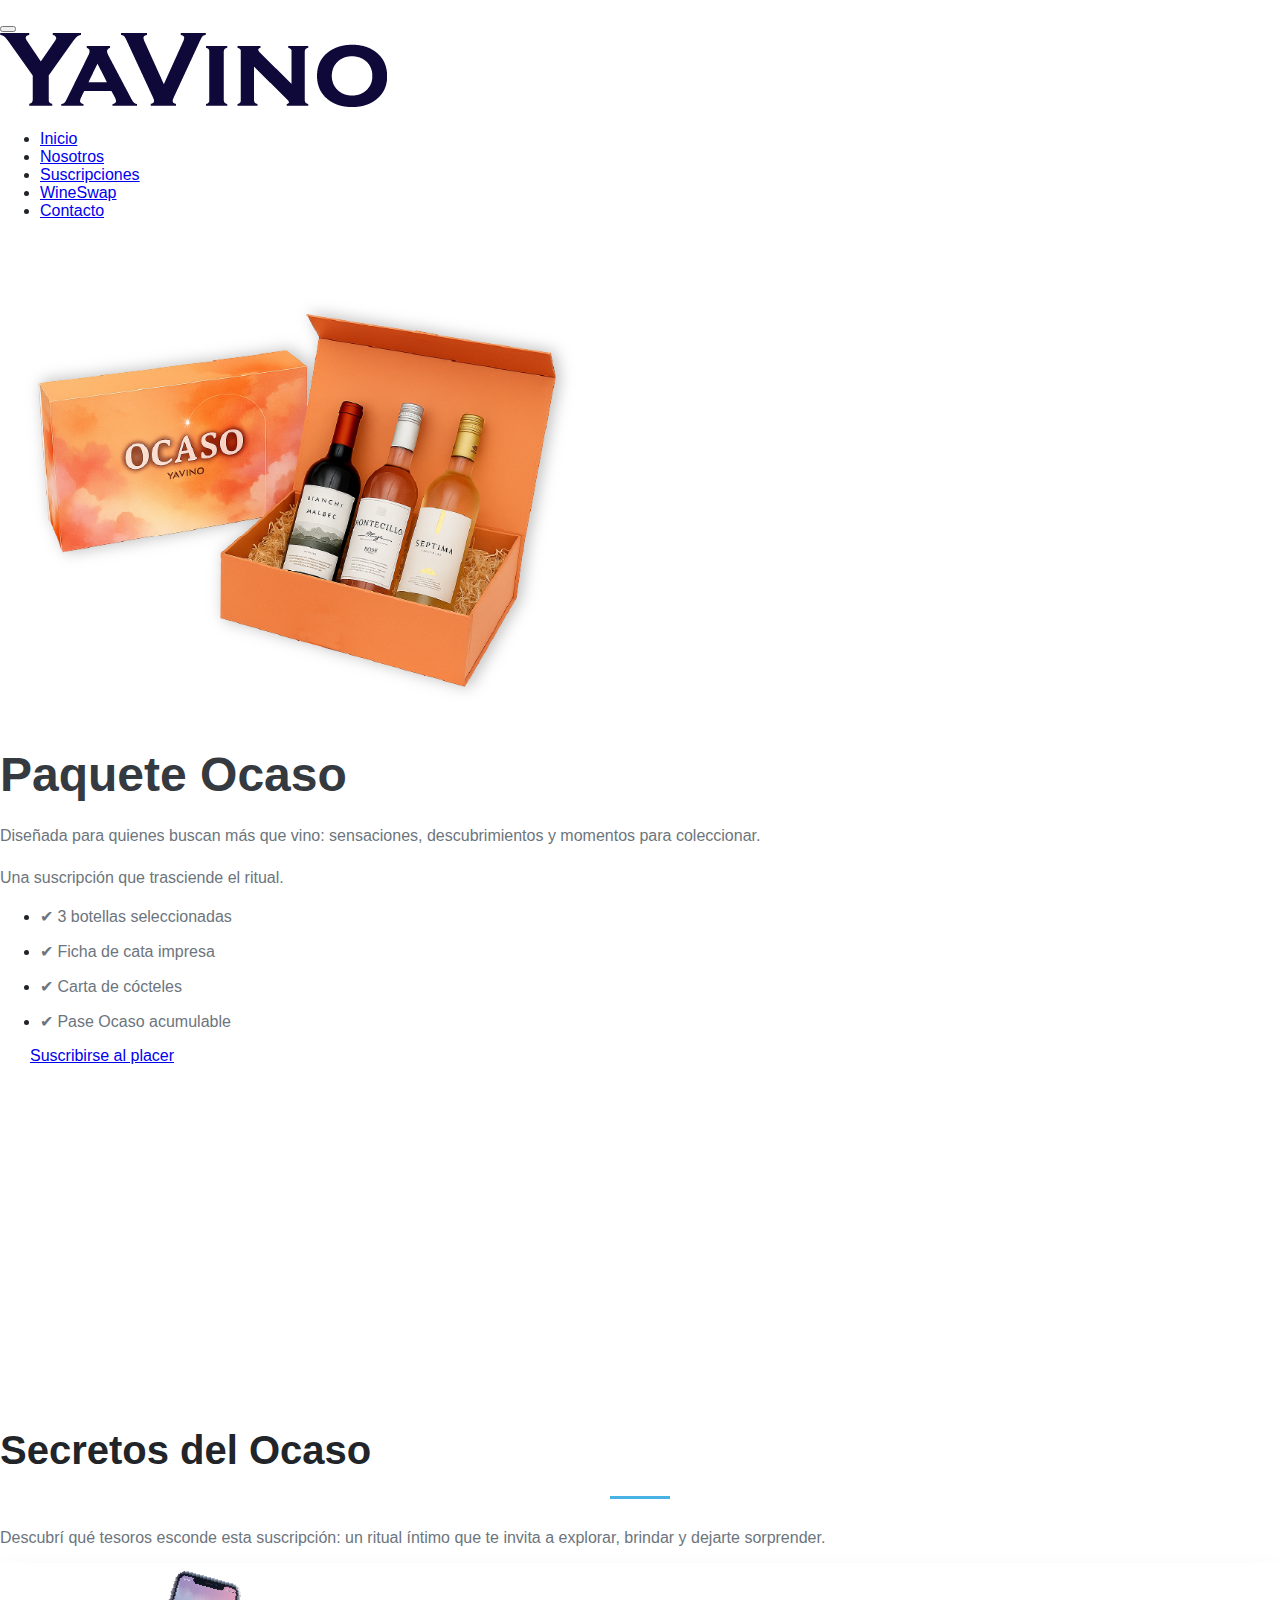
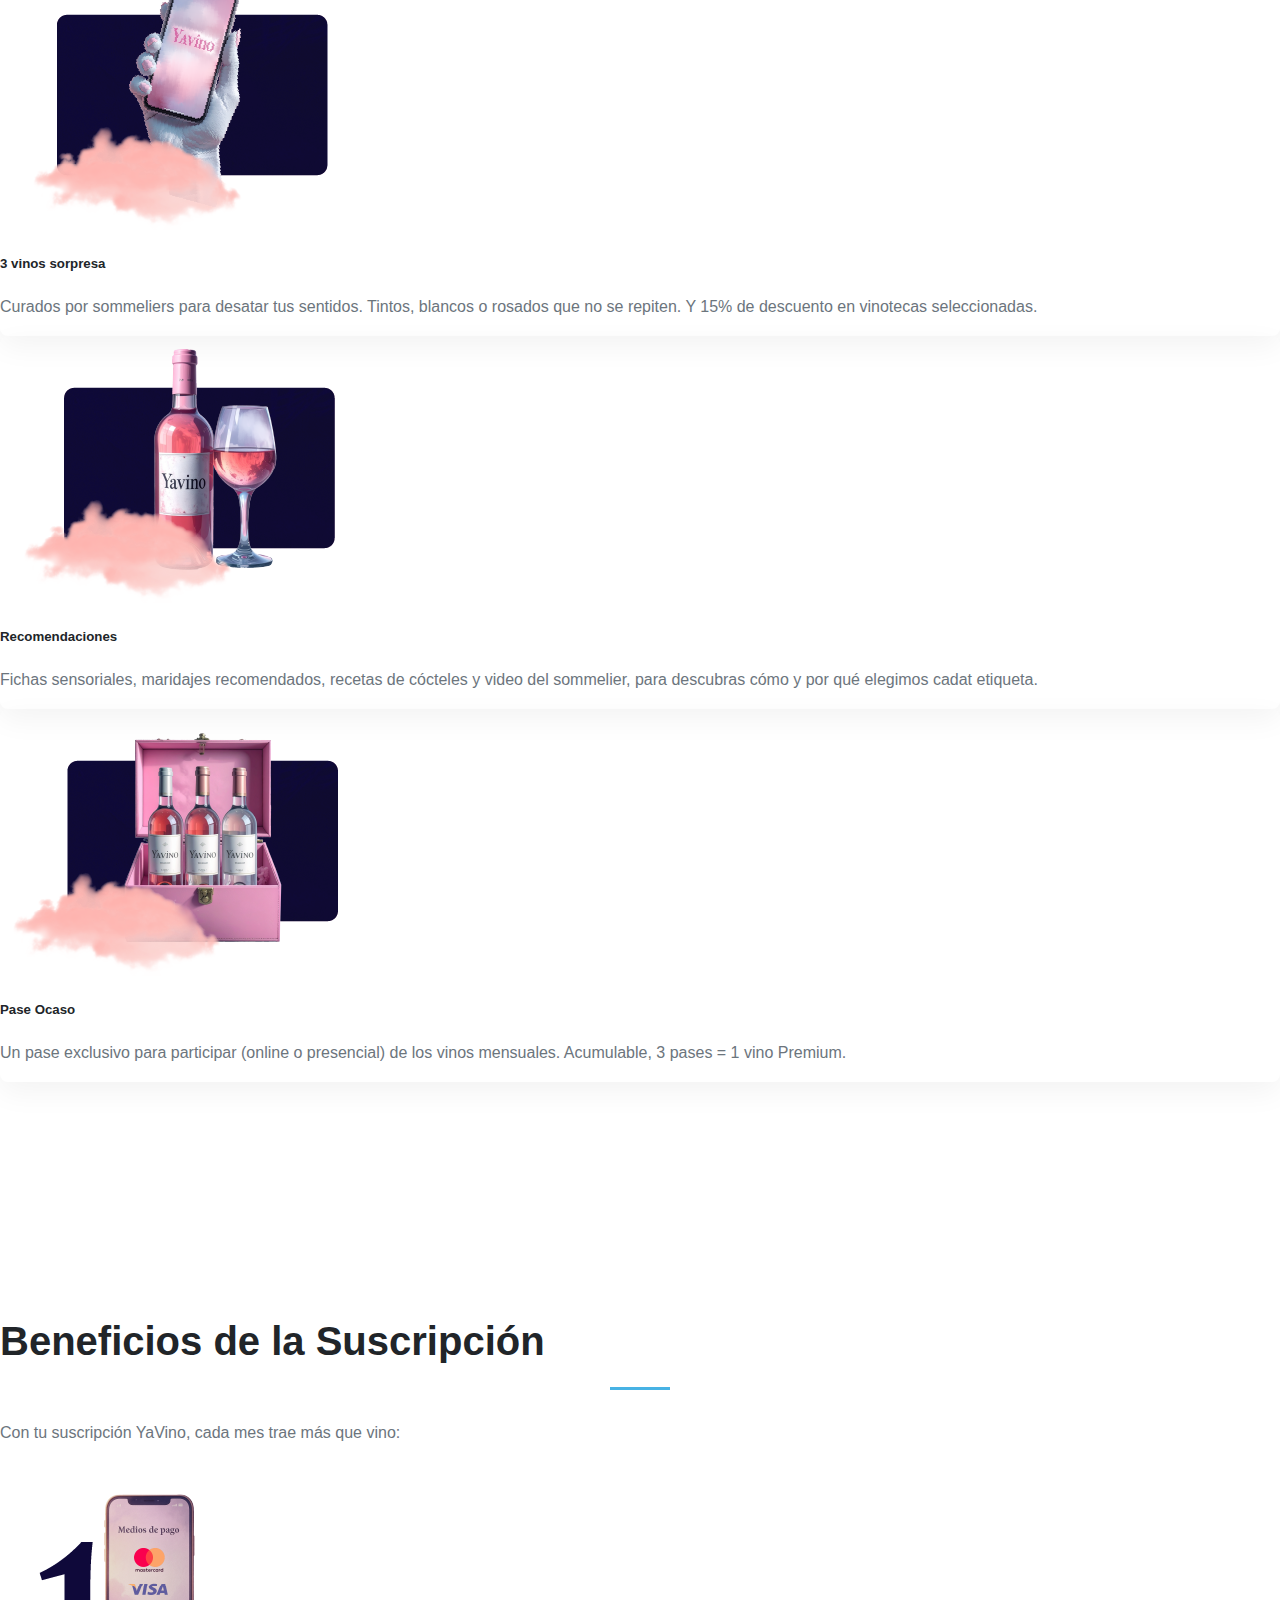
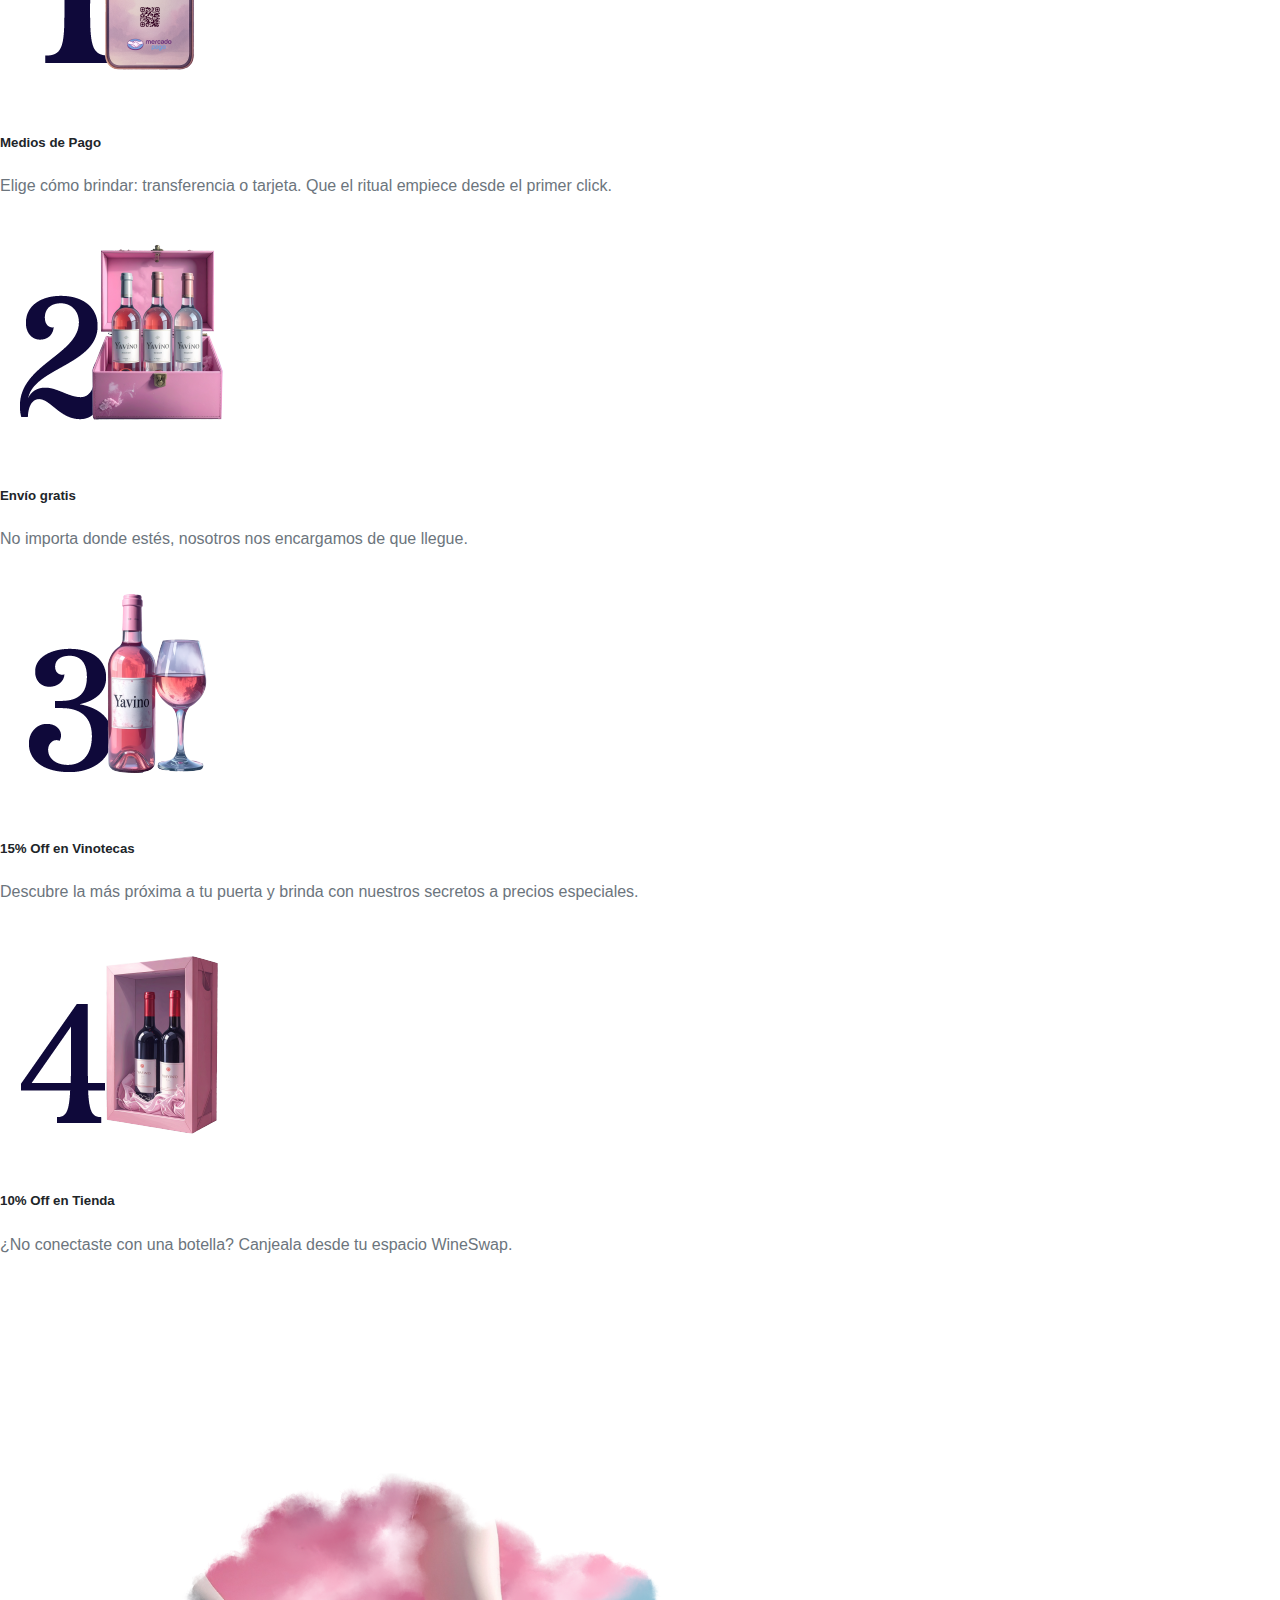
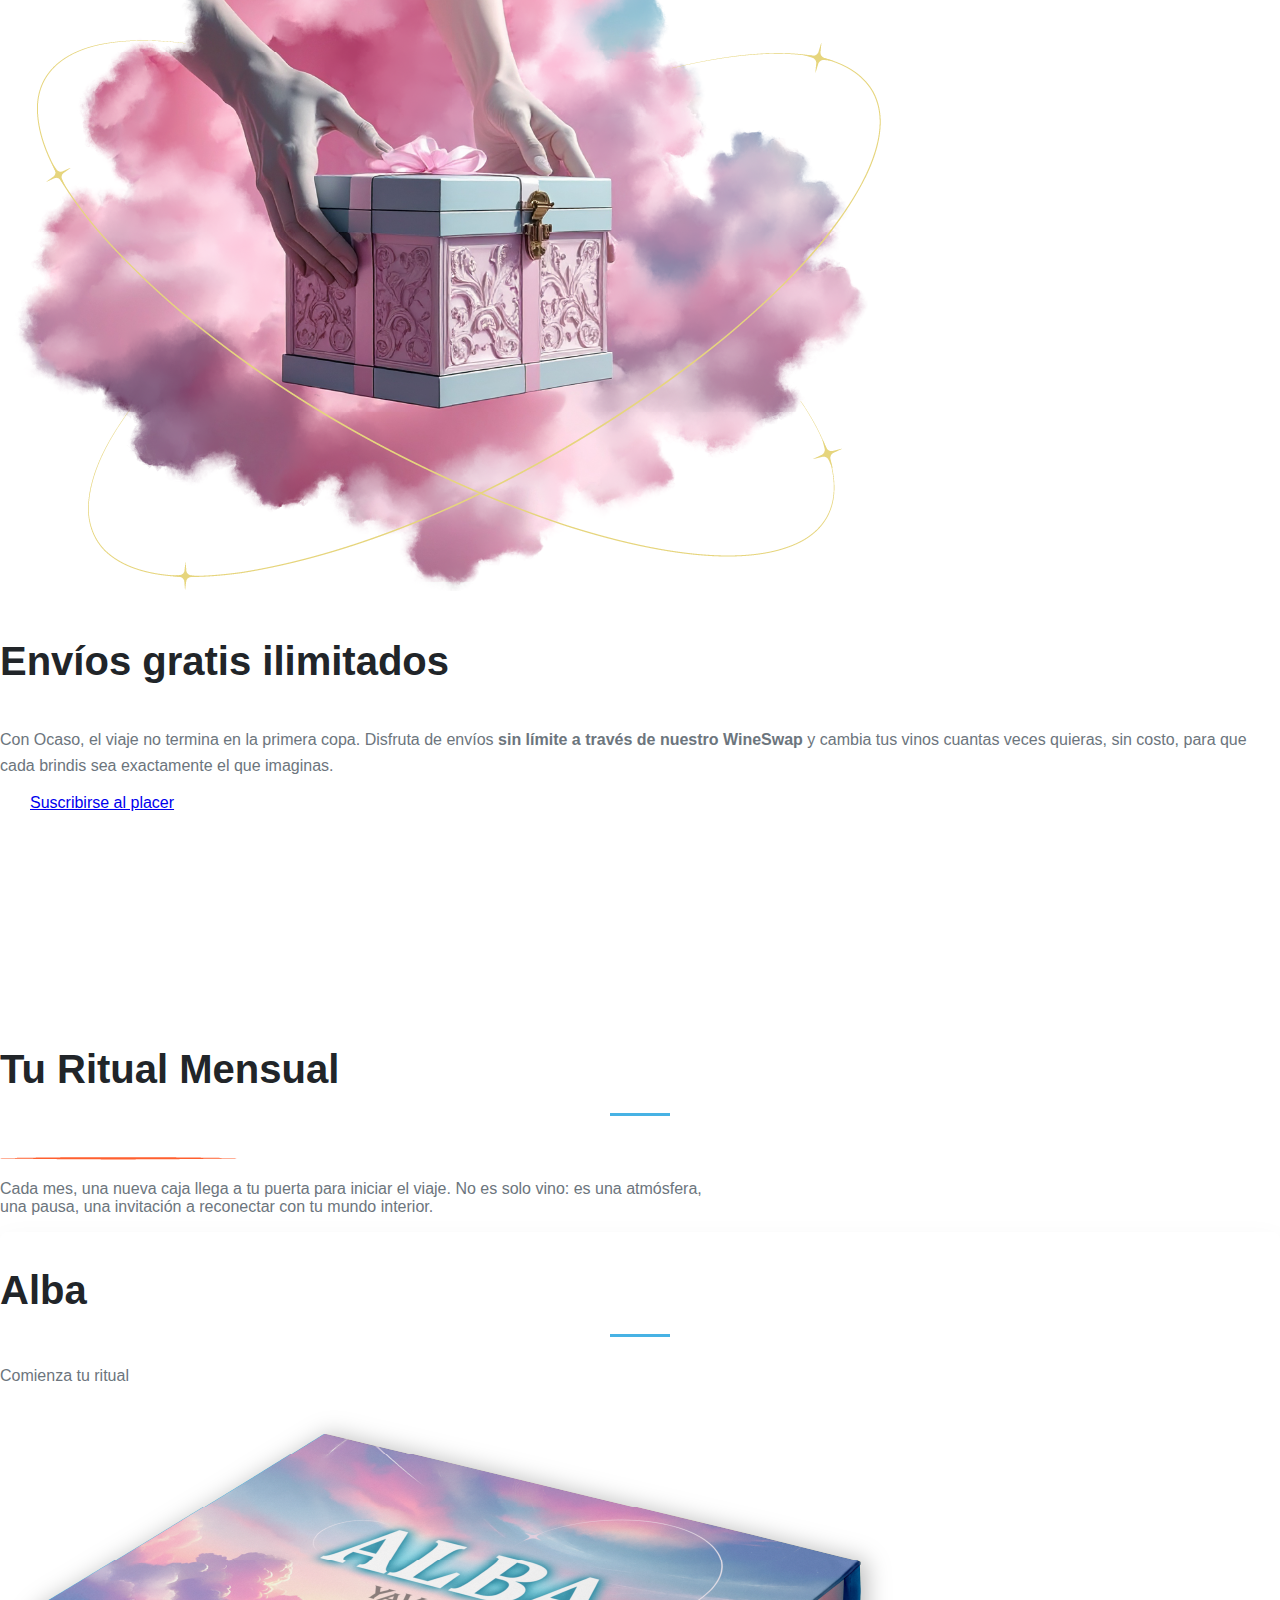
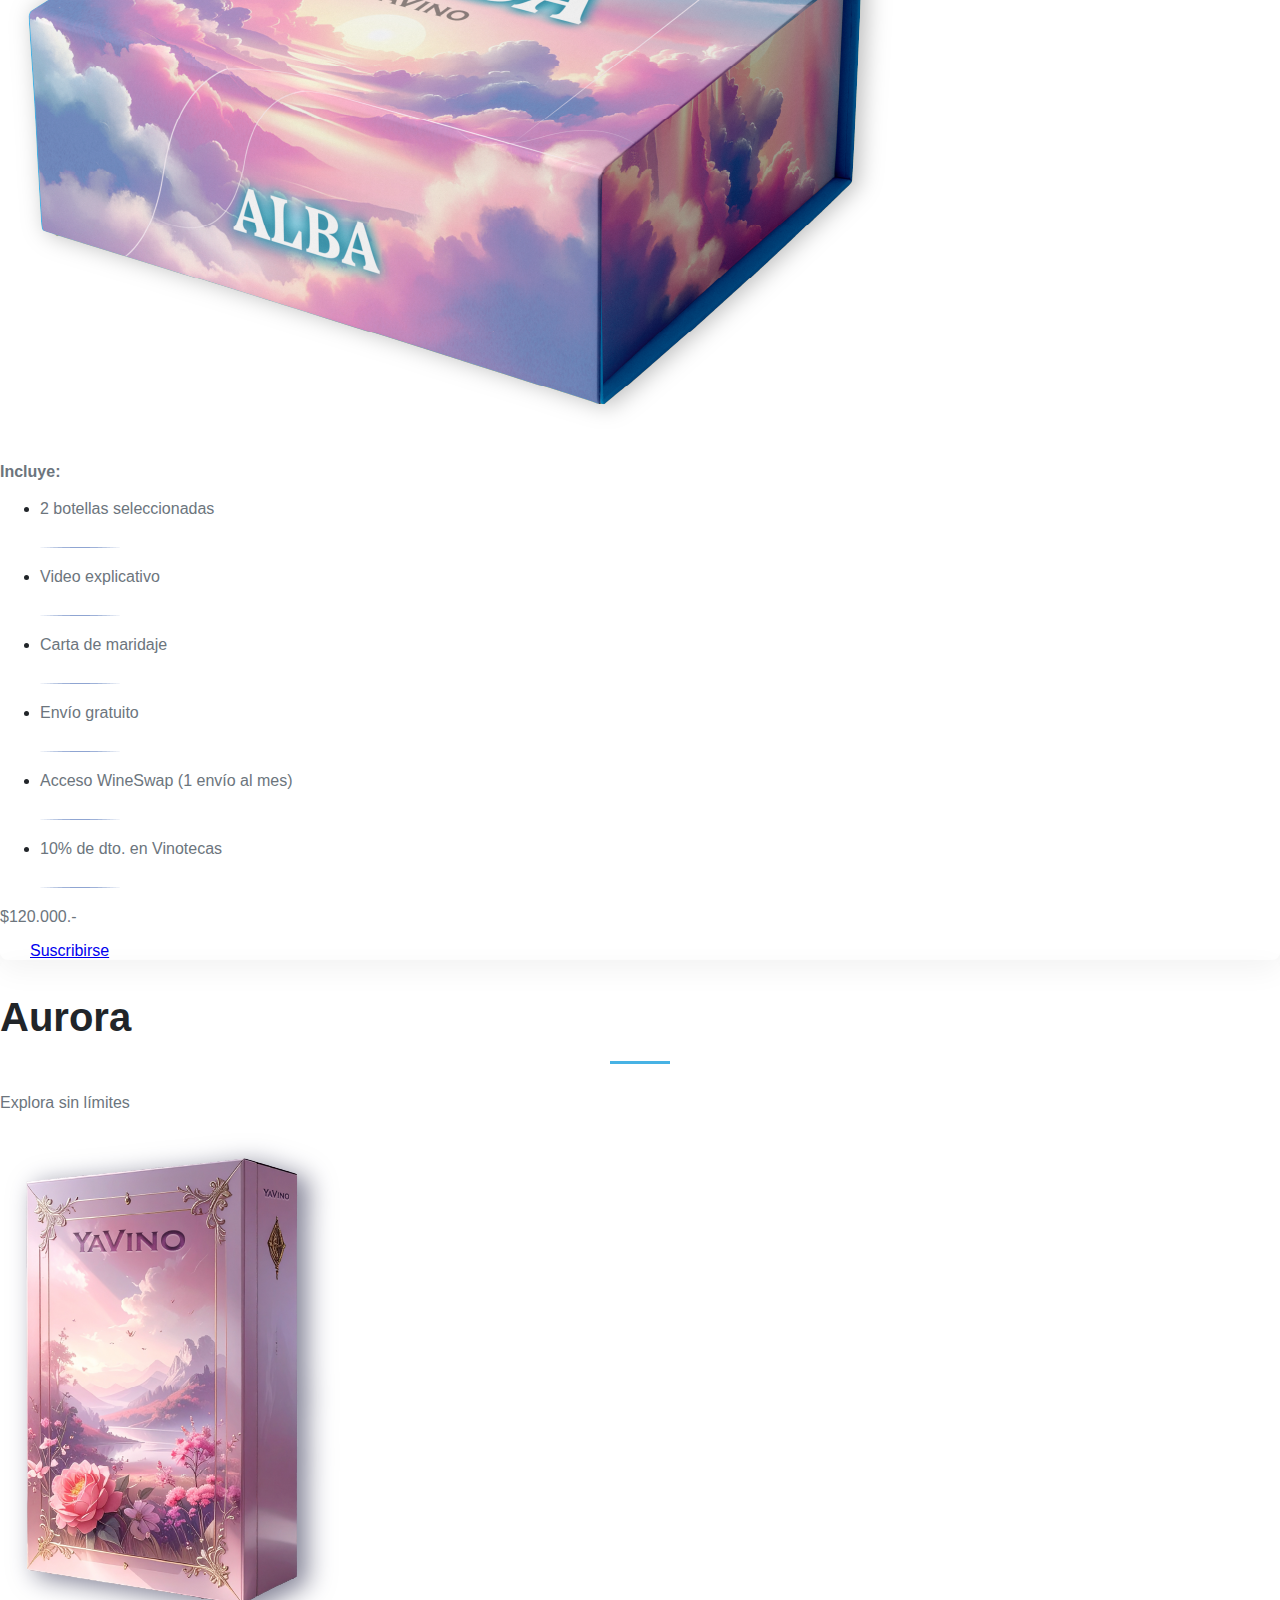
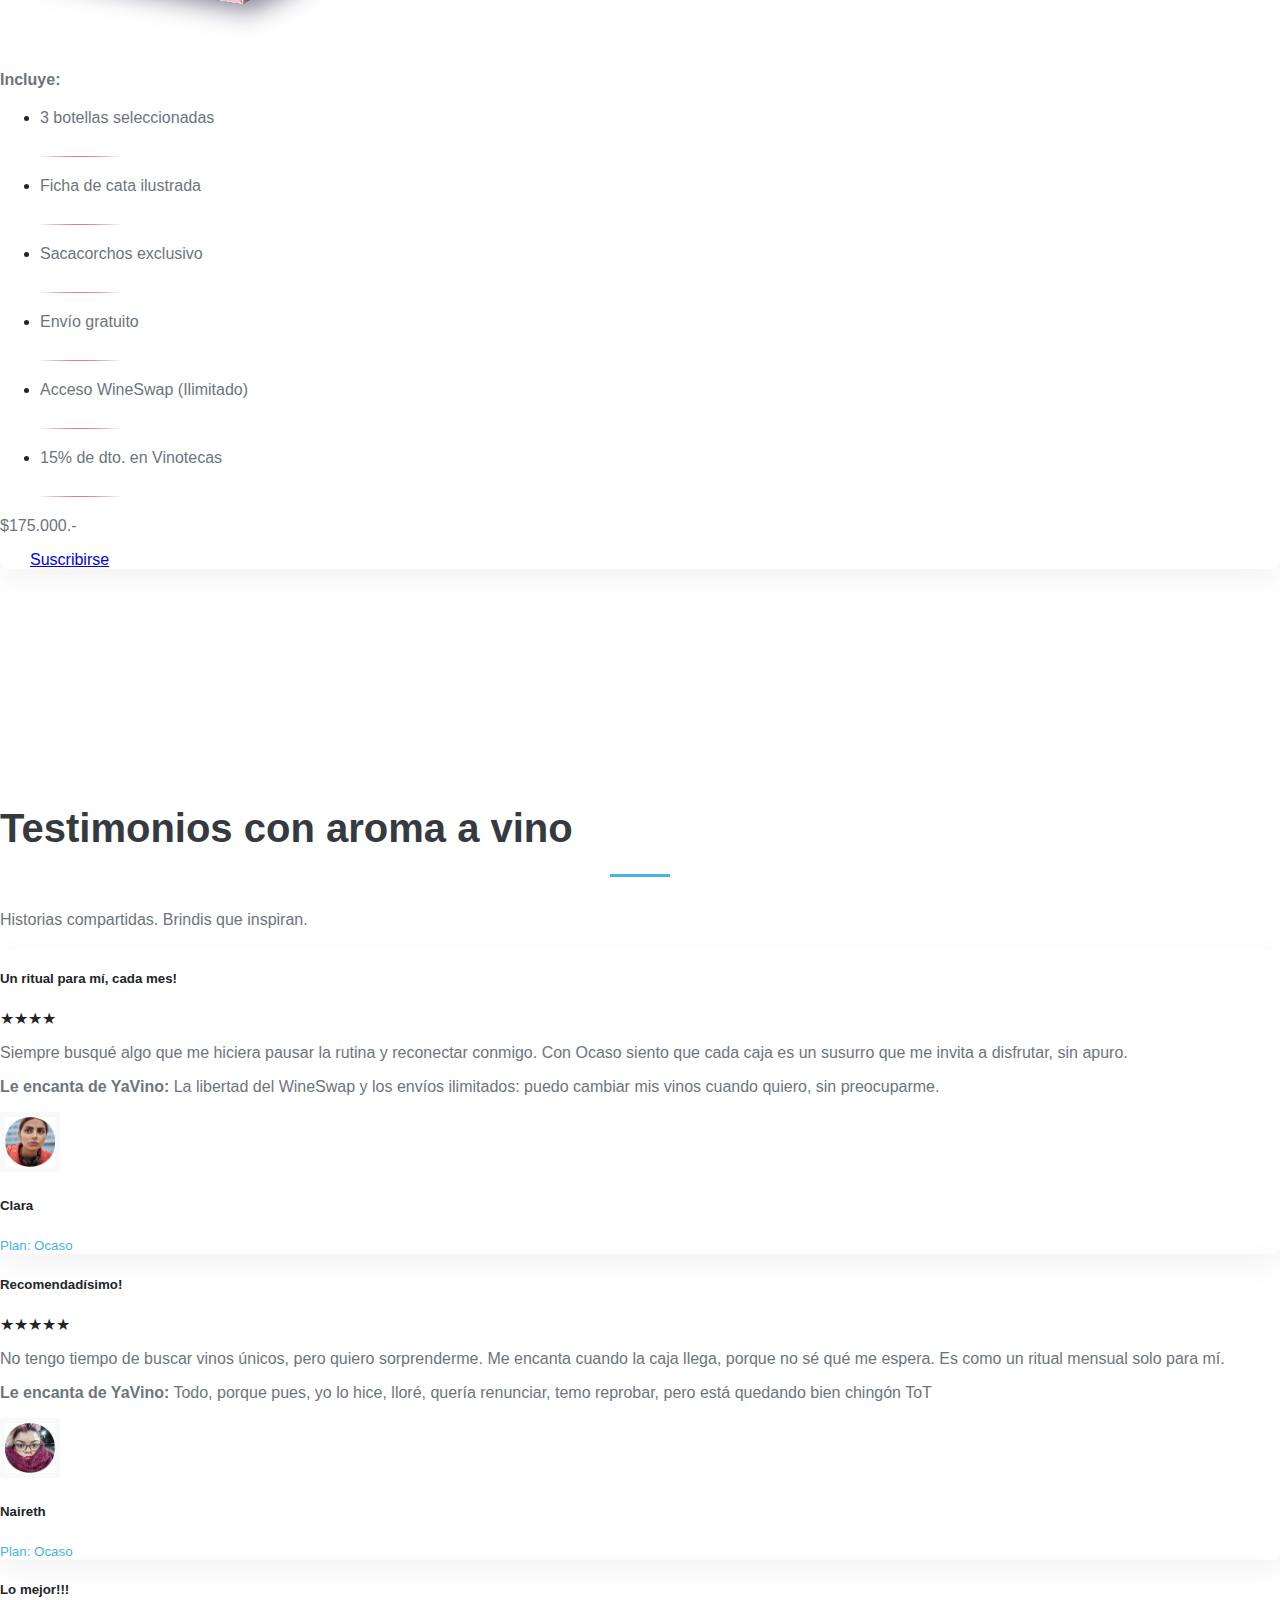
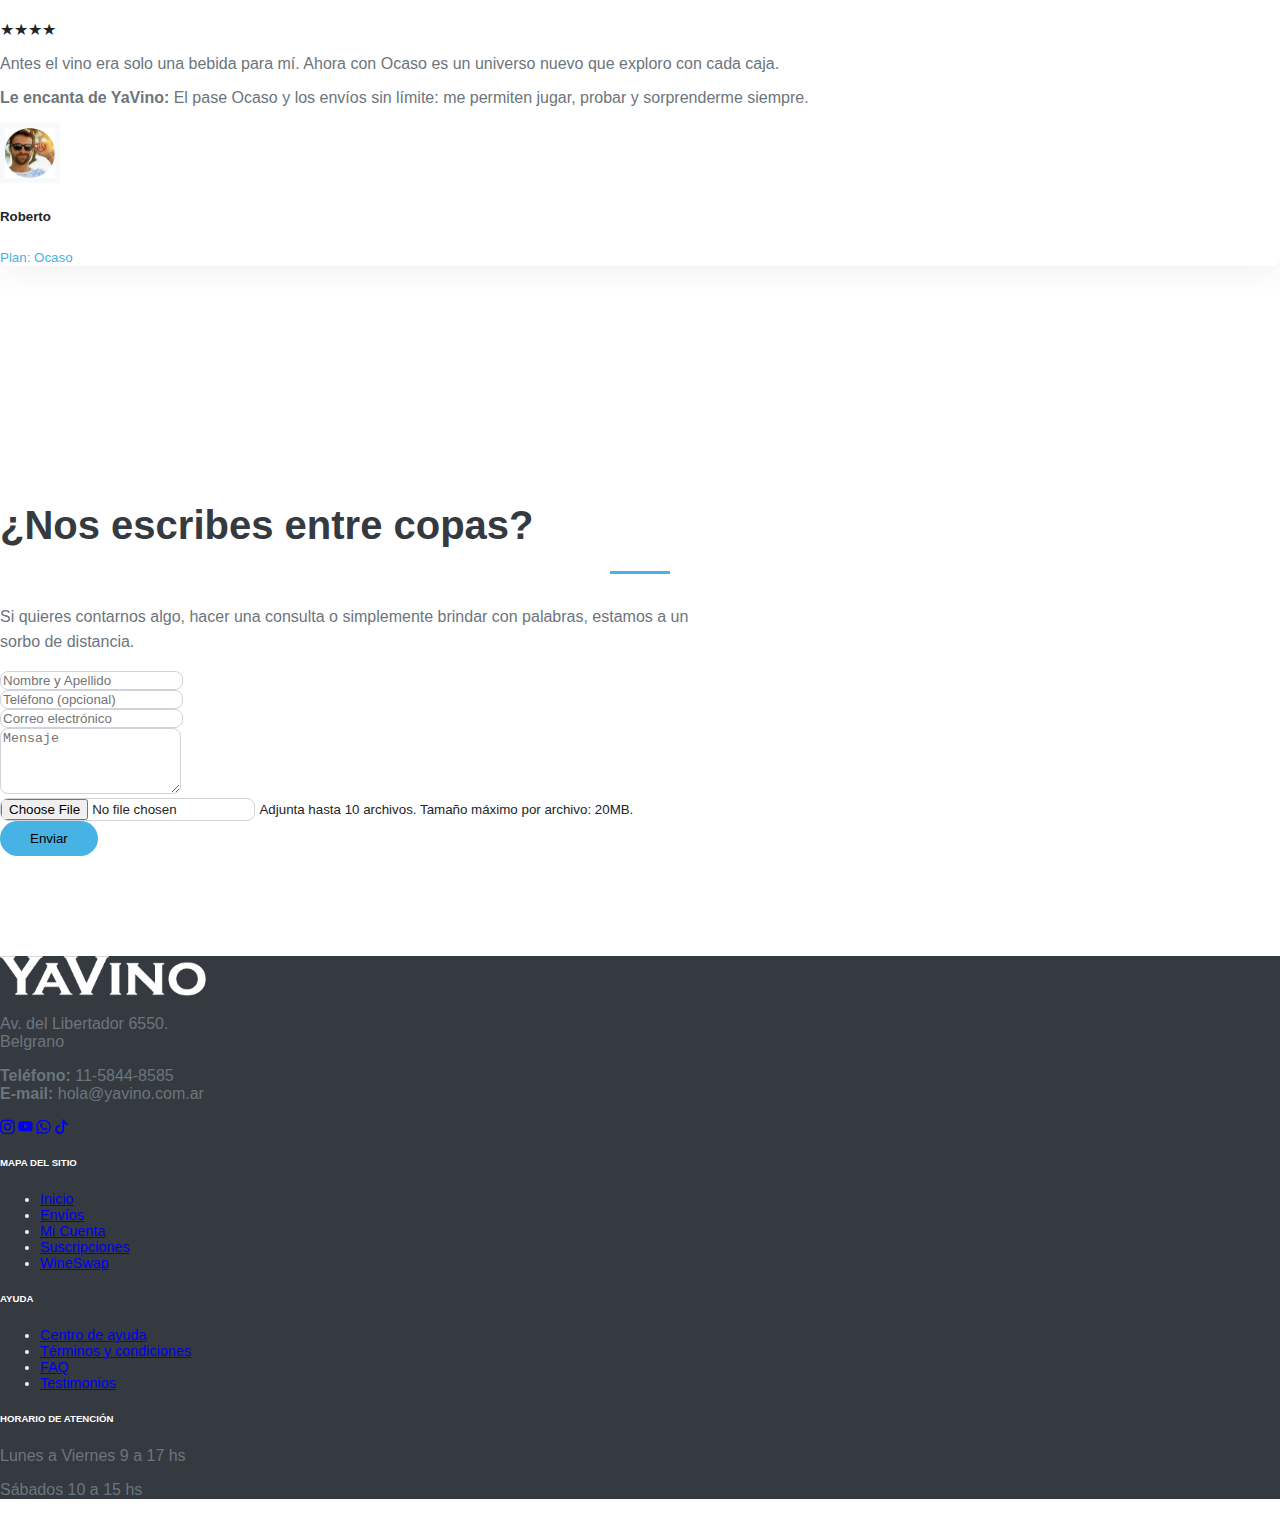
<file: detalle.html>
<!DOCTYPE html>
<html lang="es">
<head>
    <!-- Configuración básica del documento -->
    <meta charset="UTF-8">
    <meta name="viewport" content="width=device-width, initial-scale=1.0">
    <title>Plantilla Visible - Belluccia 3</title>

    <!-- Tipografía desde Google Fonts -->
    <link href="https://fonts.googleapis.com/css2?family=Namdhinggo:wght@400;700;800&display=swap" rel="stylesheet">
    <link href="https://fonts.googleapis.com/css2?family=Raleway:wght@400;600;700&display=swap" rel="stylesheet">

    <!-- Framework CSS de Bootstrap -->
    <link href="https://cdn.jsdelivr.net/npm/bootstrap@5.3.7/dist/css/bootstrap.min.css" rel="stylesheet" integrity="sha384-LN+7fdVzj6u52u30Kp6M/trliBMCMKTyK833zpbD+pXdCLuTusPj697FH4R/5mcr" crossorigin="anonymous">

    <!-- Bootstrap Icons -->
    <link rel="stylesheet" href="https://cdn.jsdelivr.net/npm/bootstrap-icons@1.11.3/font/bootstrap-icons.css">

    <!-- Estilos personalizados -->
    <link rel="stylesheet" href="styles.css">
</head>
<body>

<!-- NAVBAR: Menú de navegación fijo superior -->

<header class="navbar">
  <!-- Menú hamburguesa (solo visible en mobile) -->
  <button class="navbar-toggle" aria-label="Abrir menú" onclick="document.querySelector('.navbar-nav').classList.toggle('open'); this.classList.toggle('active');">
    <span></span>
    <span></span>
    <span></span>
  </button>

  <!-- Logo centrado -->
  <div class="navbar-brand">
    <a href="#"><img src="img/logoweb.png" alt="Logo YaVino"></a>
  </div>

  <!-- Navegación -->
  <nav class="navbar-nav">
    <ul>
      <li><a href="#inicio">Inicio</a></li>
      <li><a href="#nosotros">Nosotros</a></li>
      <li><a href="#turitualmensual">Suscripciones</a></li>
      <li><a href="#wineswap">WineSwap</a></li>
      <li><a href="#formulario">Contacto</a></li>
    </ul>
  </nav>
</header>


<!-- /NAVBAR -->

<!-- HERO: Sección de portada con llamado a la acción -->
<section id="iniciod" class="section-spacing container-fluid bgDetalle" style="min-height: 100vh; padding-top: 40px;">
  <div class="row align-items-center px-5">

    <!-- Imagen -->
    <div class="col-lg-6 text-center mb-4 mb-lg-0">
      <img src="img/deta_box_1.png" class="img-fluid img-rounded w-300" style="max-width: 600px;" alt="Imagen Hero">
    </div>

    <!-- Texto -->
    <div class="col-lg-6 px-4">
      <h1 class="h1-custom display-5">Paquete Ocaso</h1>
      <p class="p-custom fw-semibold">
        Diseñada para quienes buscan más que vino: sensaciones, descubrimientos y momentos para coleccionar.
      </p>
       <p class="p-custom fw-bold">
        Una suscripción que trasciende el ritual.
      </p>

      <ul class="list-unstyled">
        <li class="mb-3"><p class="fw-semibold m-0">✔ 3 botellas seleccionadas</p></li>
        <li class="mb-3"><p class="fw-semibold m-0">✔ Ficha de cata impresa</p></li>
        <li class="mb-3"><p class="fw-semibold m-0">✔ Carta de cócteles</p></li>
        <li class="mb-3"><p class="fw-semibold m-0">✔ Pase Ocaso acumulable</p></li>
      </ul>

      <a href="index.html" class="btn btn-primary mt-3">Suscribirse al placer</a>
    </div>

  </div>
</section>


<!-- /HERO -->
 
<!-- QUE CONTIENE LA CAJA -->
<section id="secretos" class="section-spacing container-fluid py-3 text-center bgRosa">
  <div class="container">
    <h2 class="h2-custom" style="color: var(--ocaso)">Secretos del Ocaso</h2>
    <p class="mb-5">Descubrí qué tesoros esconde esta suscripción: un ritual íntimo que te invita a explorar, brindar y dejarte sorprender.</p>
    
    <div class="row">
      <!-- Card 1 -->
      <div class="col-md-4 mb-4">
        <div class="card h-100 p-4 card-transparent">
          <img src="img/Descubre.png" class="mb-3" alt="Servicio">
          <h5 class="h5-detalle">3 vinos sorpresa</h5>
          <p class="p-custom">Curados por sommeliers para desatar tus sentidos. Tintos, blancos o rosados que no se repiten. Y 15% de descuento en vinotecas seleccionadas.
          </p>
        </div>
      </div>
      
      <!-- Card 2 -->
      <div class="col-md-4 mb-4">
        <div class="card h-100 p-4 card-transparent">
          <img src="img/Disfruta.png" class="mb-3" alt="Servicio">
          <h5 class="h5-detalle">Recomendaciones</h5>
          <p class="p-custom">Fichas sensoriales, maridajes recomendados, recetas de cócteles y video del sommelier, para descubras cómo y por qué elegimos cadat etiqueta.</p>
        </div>
      </div>

      <!-- Card 3 -->
      <div class="col-md-4 mb-4">
        <div class="card h-100 p-4 card-transparent">
          <img src="img/Recibe.png" class="mb-3" alt="Servicio">
          <h5 class="h5-detalle">Pase Ocaso</h5>
          <p class="p-custom">Un pase exclusivo para participar (online o presencial) de los vinos mensuales.
          Acumulable, 3 pases = 1 vino Premium.</p>
        </div>
      </div>
    </div>
  </div>
</section>


<!-- SECCIÓN BENEFICIOS DE LA SUSCRIPCION: Beneficios sobre fondo de color con íconos de Bootstrap -->
<section id="beneficios" class="section-spacing container-fluid text-center bgRosa">
  <div class="container">
    <h2 class="h2-custom mb-2" style="color: var(--ocaso)">Beneficios de la Suscripción</h2>
    <p class="p-custom mx-auto mb-5" style="max-width: 720px;">Con tu suscripción YaVino, cada mes trae más que vino:
    </p>
    
    <div class="row mt-3">
      <!-- Ítem 1 -->
      <div class="col-md-3">
        <img src="img/pagos.png" class="img-fluid img-rounded mb-3" alt="Imagen">
        <h5 style="color: var(--ocaso)">Medios de Pago</h5>
        <p class="p-custom" class="mb-5">Elige cómo brindar: transferencia o tarjeta. Que el ritual empiece desde el primer click.</p>
      </div>

      <!-- Ítem 2 -->
      <div class="col-md-3 mb-4">
        <img src="img/enviogratis.png" class="img-fluid img-rounded mb-3" alt="Imagen">
        <h5 style="color: var(--ocaso)">Envío gratis</h5>
        <p class="p-custom">No importa donde estés, nosotros nos encargamos de que llegue.</p>
      </div>

      <!-- Ítem 3 -->
      <div class="col-md-3 mb-4">
        <img src="img/vinotecas.png" class="img-fluid img-rounded mb-3" alt="Imagen">
        <h5 style="color: var(--ocaso)">15% Off en Vinotecas</h5>
        <p class="p-custom">Descubre la más próxima a tu puerta y brinda con nuestros secretos a precios especiales.</p>
      </div>

      <!-- Ítem 4 -->
      <div class="col-md-3 mb-4">
        <img src="img/tienda.png" class="img-fluid img-rounded mb-3" alt="Imagen">
        <h5 style="color: var(--ocaso)">10% Off en Tienda</h5>
        <p class="p-custom">¿No conectaste con una botella? Canjeala desde tu espacio WineSwap.</p>
      </div>
    </div>
  </div>
</section>

<!-- SECCIÓN ENVÍO GRATIS: Dos columnas iguales con texto e imagen -->
<section id="enviogratis" class="section-spacing container-fluid bgRosa">
  <div class="container">
    <div class="row align-items-center">
      <!-- Imagen a la izquierda -->
      <div class="col-md-6 text-center mb-4 mb-md-0">
        <img src="img/enviocaso.png" class="img-fluid img-rounded" alt="Imagen">
      </div>
      <!-- Texto a la derecha -->
      <div class="col-md-6 text-center text-md-start">
        <h3 class="display-6 mb-4 fw-bold h2-custom" style="color: var(--ocaso)">Envíos gratis ilimitados</h3>
        <p class="p-custom">
          Con Ocaso, el viaje no termina en la primera copa. Disfruta de envíos <strong>sin límite a través de nuestro WineSwap</strong> y cambia tus vinos cuantas veces quieras, sin costo, para que cada brindis sea exactamente el que imaginas.
        </p>
        <a href="#iniciod" class="btn btn-primary mt-3">Suscribirse al placer</a>
      </div>
    </div>
  </div>
</section>

<!-- PLANES DE SUSCRIPCIÓN: Sección con 3 opciones destacadas-->
<section id="turitualmensuald" class="section-spacing container-fluid text-center bgMensuales">
  <div class="container text-center">
    <h2 class="h5-custom mb-3">Tu Ritual Mensual</h2>
    <img src="img/ocasos.png" alt="separador" class="mb-4">
    <p class="p-light mx-auto mb-5" style="max-width: 720px;">
      Cada mes, una nueva caja llega a tu puerta para iniciar el viaje. No es solo vino: es una atmósfera, una pausa, una invitación a reconectar con tu mundo interior.
    </p>

    <div class="row mt-5 justify-content-center">
      
      <!-- CARD 1: Alba -->
      <div class="col-lg-5 mb-4">
        <div class="card p-4 h-100 card-alba">
          <h2 class="h2-alba text-center">Alba</h2>
          <p class="p-alba">Comienza tu ritual</p>
          <img src="img/Alba.png" class="img-fluid img-rounded my-3" alt="Plan Básico">
          <p class="p-custom"><strong>Incluye:</strong></p>

          <ul class="list-unstyled text-center">
            <li class="mb-4"><p class="fw-semibold text-primary m-0">2 botellas seleccionadas</p><img src="img/albas.png" alt="separador" style="width: 80px; margin-top: 8px;"></li>
            <li class="mb-4"><p class="fw-semibold text-primary m-0">Video explicativo</p><img src="img/albas.png" alt="separador" style="width: 80px; margin-top: 8px;"></li>
            <li class="mb-4"><p class="fw-semibold text-primary m-0">Carta de maridaje</p><img src="img/albas.png" alt="separador" style="width: 80px; margin-top: 8px;"></li>
            <li class="mb-4"><p class="fw-semibold text-primary m-0">Envío gratuito</p><img src="img/albas.png" alt="separador" style="width: 80px; margin-top: 8px;"></li>
            <li class="mb-4"><p class="fw-semibold text-primary m-0">Acceso WineSwap (1 envío al mes)</p><img src="img/albas.png" alt="separador" style="width: 80px; margin-top: 8px;"></li>
            <li class="mb-4"><p class="fw-semibold text-primary m-0">10% de dto. en Vinotecas</p><img src="img/albas.png" alt="separador" style="width: 80px; margin-top: 8px;"></li>
          </ul>

          <p class="fw-bold display-6 text-primary">$120.000.-</p>
          <a href="index" class="btn btn-primary mt-3 text-center">Suscribirse</a>
        </div>
      </div>

      <!-- CARD 2: Aurora -->
      <div class="col-lg-5 mb-4">
        <div class="card p-4 h-100 card-aurora">
          <h2 class="h2-aurora text-center">Aurora</h2>
          <p class="p-aurora">Explora sin límites</p>
          <img src="img/Aurora.png" class="img-fluid img-rounded my-3" alt="Plan Pro">
          <p class="p-custom"><strong>Incluye:</strong></p>

          <ul class="list-unstyled text-center">
            <li class="mb-4"><p class="fw-semibold text-primary m-0">3 botellas seleccionadas</p><img src="img/auroras.png" alt="separador" style="width: 80px; margin-top: 8px;"></li>
            <li class="mb-4"><p class="fw-semibold text-primary m-0">Ficha de cata ilustrada</p><img src="img/auroras.png" alt="separador" style="width: 80px; margin-top: 8px;"></li>
            <li class="mb-4"><p class="fw-semibold text-primary m-0">Sacacorchos exclusivo</p><img src="img/auroras.png" alt="separador" style="width: 80px; margin-top: 8px;"></li>
            <li class="mb-4"><p class="fw-semibold text-primary m-0">Envío gratuito</p><img src="img/auroras.png" alt="separador" style="width: 80px; margin-top: 8px;"></li>
            <li class="mb-4"><p class="fw-semibold text-primary m-0">Acceso WineSwap (Ilimitado)</p><img src="img/auroras.png" alt="separador" style="width: 80px; margin-top: 8px;"></li>
            <li class="mb-4"><p class="fw-semibold text-primary m-0">15% de dto. en Vinotecas</p><img src="img/auroras.png" alt="separador" style="width: 80px; margin-top: 8px;"></li>
          </ul>

          <p class="fw-bold display-6 text-primary">$175.000.-</p>
          <a href="index.html" class="btn btn-primary mt-3">Suscribirse</a>
          

        </div>
      </div>

    </div>
  </div>
</section>


<!-- /PLANES DE SUSCRIPCIÓN -->

<!-- TESTIMONIOS: Opiniones de clientes -->

<!-- TESTIMONIOS -->
<section id="testimoniosd" class="container-fluid text-center bgRosa pt-5 pb-5">
  <h2 class="h2-custom mb-3">Testimonios con aroma a vino</h2>
  <p class="p-custom mb-5">Historias compartidas. Brindis que inspiran.</p>

  <div class="row justify-content-center mb-5">
    <!-- Testimonio 1 -->
    <div class="col-md-3 mb-4">
      <div class="card p-4 h-100">
        <h5 class="text-start" style="color: var(--ocaso)">Un ritual para mí, cada mes!</h5>
        <p class="text-start mb-2" style="color: var(--ocaso)">★★★★</p>
        <p class="p-dark text-start small">
          Siempre busqué algo que me hiciera pausar la rutina y reconectar conmigo. Con Ocaso siento que cada caja es un susurro que me invita a disfrutar, sin apuro.
        </p>
        <p class="p-dark text-start small">
          <strong>Le encanta de YaVino:</strong> La libertad del WineSwap y los envíos ilimitados: puedo cambiar mis vinos cuando quiero, sin preocuparme.
        </p>
        <div class="d-flex align-items-center mt-3">
          <img src="img/avatar1f.png" class="rounded-circle me-3" width="50" height="50">
          <div class="text-start">
            <h5 class="p-dark mb-0">Clara</h5>
            <small style="color: var(--primary-color)">Plan: Ocaso</small>
          </div>
        </div>
      </div>
    </div>

    <!-- Testimonio 2 destacado -->
    <div class="col-md-4 mb-4 testimonial-featured">
      <div class="card p-4 h-100">
        <h5 class="text-start" style="color: var(--ocaso)">Recomendadísimo!</h5>
        <p class="text-start mb-2" style="color: var(--ocaso)">★★★★★</p>
        <p class="p-dark text-start small">
          No tengo tiempo de buscar vinos únicos, pero quiero sorprenderme. Me encanta cuando la caja llega, porque no sé qué me espera. Es como un ritual mensual solo para mí.
        </p>
        <p class="p-dark text-start small">
          <strong>Le encanta de YaVino:</strong> Todo, porque pues, yo lo hice, lloré, quería renunciar, temo reprobar, pero está quedando bien chingón ToT </p>
        </p>
        <div class="d-flex align-items-center mt-3">
          <img src="img/avatar2n.png" class="rounded-circle me-3" width="50" height="50" >
          <div class="text-start">
            <h5 class="p-dark mb-0">Naireth</h5>
            <small style="color: var(--primary-color)">Plan: Ocaso</small>
          </div>
        </div>
      </div>
    </div>

    <!-- Testimonio 3 -->
    <div class="col-md-3 mb-4">
      <div class="card p-4 h-100">
        <h5 class="text-start" style="color: var(--ocaso)">Lo mejor!!!</h5>
        <p class="text-start mb-2" style="color: var(--ocaso)">★★★★</p>
        <p class="p-dark text-start small">
          Antes el vino era solo una bebida para mí. Ahora con Ocaso es un universo nuevo que exploro con cada caja.
        </p>
        <p class="p-dark text-start small">
          <strong>Le encanta de YaVino:</strong> El pase Ocaso y los envíos sin límite: me permiten jugar, probar y sorprenderme siempre.
        </p>
        <div class="d-flex align-items-center mt-3">
          <img src="img/avatar1m.png" class="rounded-circle me-3" width="50" height="50" >
          <div class="text-start">
            <h5 class="p-dark mb-0">Roberto</h5>
            <small style="color: var(--primary-color)">Plan: Ocaso</small>
          </div>
        </div>
      </div>
    </div>
  </div>
</section>

<!-- FORMULARIO -->
<section id="formulario" class="section-spacing container-fluid text-center bgRosita">
  <h2 class="h2-custom">¿Nos escribes entre copas?</h2>
  <p class="p-custom mx-auto mb-5" style="max-width: 720px;">
    Si quieres contarnos algo, hacer una consulta o simplemente brindar con palabras, estamos a un sorbo de distancia.
  </p>
  <div class="row justify-content-center">
    <div class="col-md-6">
      <form>
        <div class="mb-3">
          <input type="text" class="form-control" placeholder="Nombre y Apellido">
        </div>
        <div class="mb-3">
          <input type="tel" class="form-control" placeholder="Teléfono (opcional)">
        </div>
        <div class="mb-3">
          <input type="email" class="form-control" placeholder="Correo electrónico">
        </div>
        <div class="mb-3">
          <textarea class="form-control" rows="4" placeholder="Mensaje"></textarea>
        </div>
        <div class="mb-3">
          <input type="file" class="form-control">
          <small class="form-text text-muted">
            Adjunta hasta 10 archivos. Tamaño máximo por archivo: 20MB.
          </small>
        </div>
        <button type="submit" class="btn btn-dark w-100">Enviar</button>
      </form>
    </div>
  </div>
</section>


<!-- /CONTACT FORM -->

<!-- FOOTER: Pie de página -->
<footer class="text-light py-5">
  <div class="container">
    <div class="row">

      <!-- Columna 1: Logo + datos -->
      <div class="col-md-3 mb-4">
        <img src="img/logobl.png" alt="Logo" style="height: 40px;" class="mb-3">
        <p>Av. del Libertador 6550.<br>Belgrano</p>
        <p><strong>Teléfono:</strong> 11-5844-8585<br>
        <strong>E-mail:</strong> hola@yavino.com.ar</p>
        <div class="d-flex gap-3 mt-3">
          <a href="index.html"><i class="bi bi-instagram fs-4 text-light hover-light"></i></a>
          <a href="index.html"><i class="bi bi-youtube fs-4 text-light hover-light"></i></a>
          <a href="index.html"><i class="bi bi-whatsapp fs-4 text-light hover-light"></i></a>
          <a href="index.html"><i class="bi bi-tiktok fs-4 text-light hover-light"></i></a>
        </div>
      </div>

      <!-- Columna 2: Mapa del sitio -->
      <div class="col-md-3 mb-4">
        <h6 class="fw-bold mb-3">MAPA DEL SITIO</h6>
        <ul class="list-unstyled">
          <li><a href="#iniciod" class="footer-link">Inicio</a></li>
          <li><a href="enviosgratis" class="footer-link">Envíos</a></li>
          <li><a href="#iniciod" class="footer-link">Mi Cuenta</a></li>
          <li><a href="#turitualmensuald" class="footer-link">Suscripciones</a></li>
          <li><a href="#winswap" class="footer-link">WineSwap</a></li>
        </ul>
      </div>

      <!-- Columna 3: Ayuda -->
      <div class="col-md-3 mb-4">
        <h6 class="fw-bold mb-3">AYUDA</h6>
        <ul class="list-unstyled">
          <li><a href="#formulario" class="footer-link">Centro de ayuda</a></li>
          <li><a href="index.html" class="footer-link">Términos y condiciones</a></li>
          <li><a href="index.html" class="footer-link">FAQ</a></li>
          <li><a href="#testimonios" class="footer-link">Testimonios</a></li>
        </ul>
      </div>

      <!-- Columna 4: Horarios -->
      <div class="col-md-3 mb-4">
        <h6 class="fw-bold mb-3">HORARIO DE ATENCIÓN</h6>
        <p>Lunes a Viernes 9 a 17 hs</p>
        <p>Sábados 10 a 15 hs</p>
      </div>

    </div>
  </div>
</footer>

<!-- /FOOTER -->

<!-- Bootstrap Bundle JS (incluye Popper) -->
<script src="https://cdn.jsdelivr.net/npm/bootstrap@5.3.7/dist/js/bootstrap.bundle.min.js" integrity="sha384-ndDqU0Gzau9qJ1lfW4pNLlhNTkCfHzAVBReH9diLvGRem5+R9g2FzA8ZGN954O5Q" crossorigin="anonymous"></script>

<!-- Script personalizado para cambiar el navbar al hacer scroll -->
<script>
window.addEventListener('scroll', function() {
  const navbar = document.querySelector('.navbar');
  navbar.classList.toggle('scrolled', window.scrollY > 50);
});
</script>

<!-- Scripts adicionales -->
<script src="scripts.js"></script>
</body>
</html>
</file>
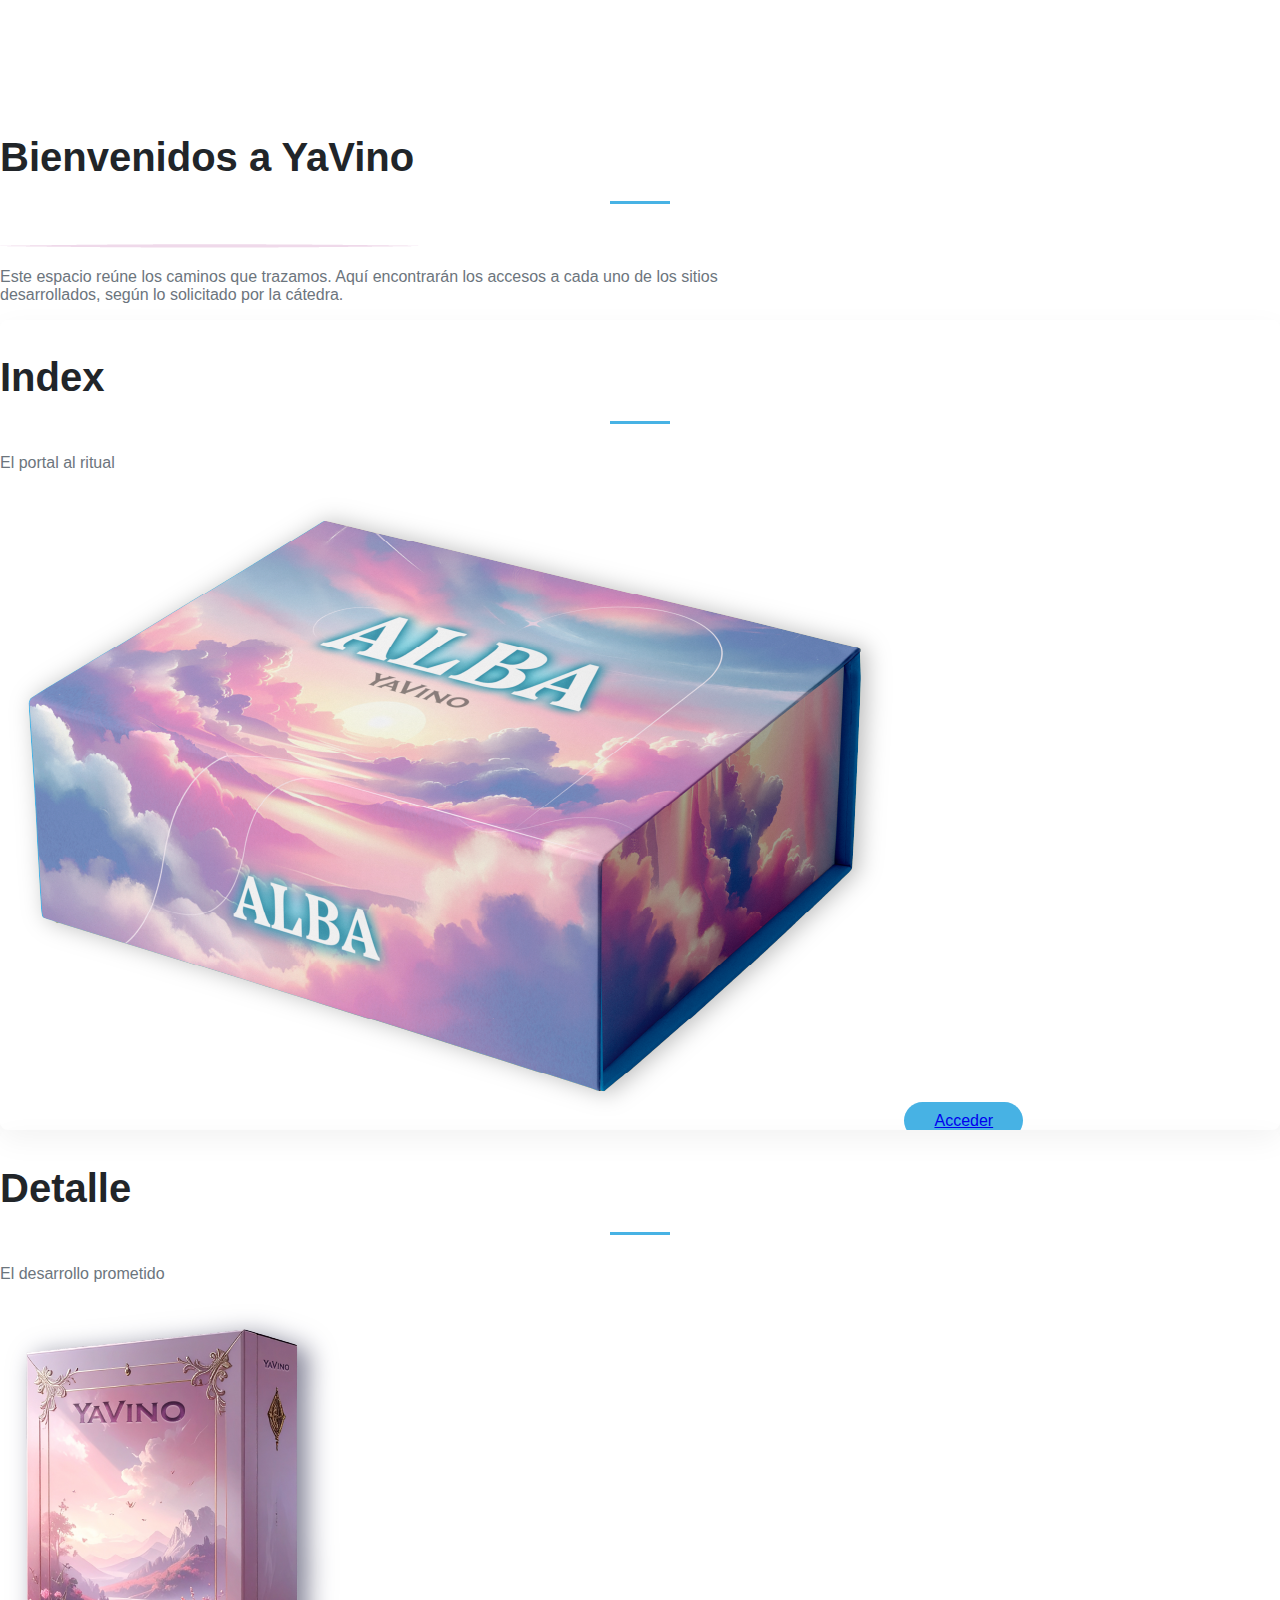
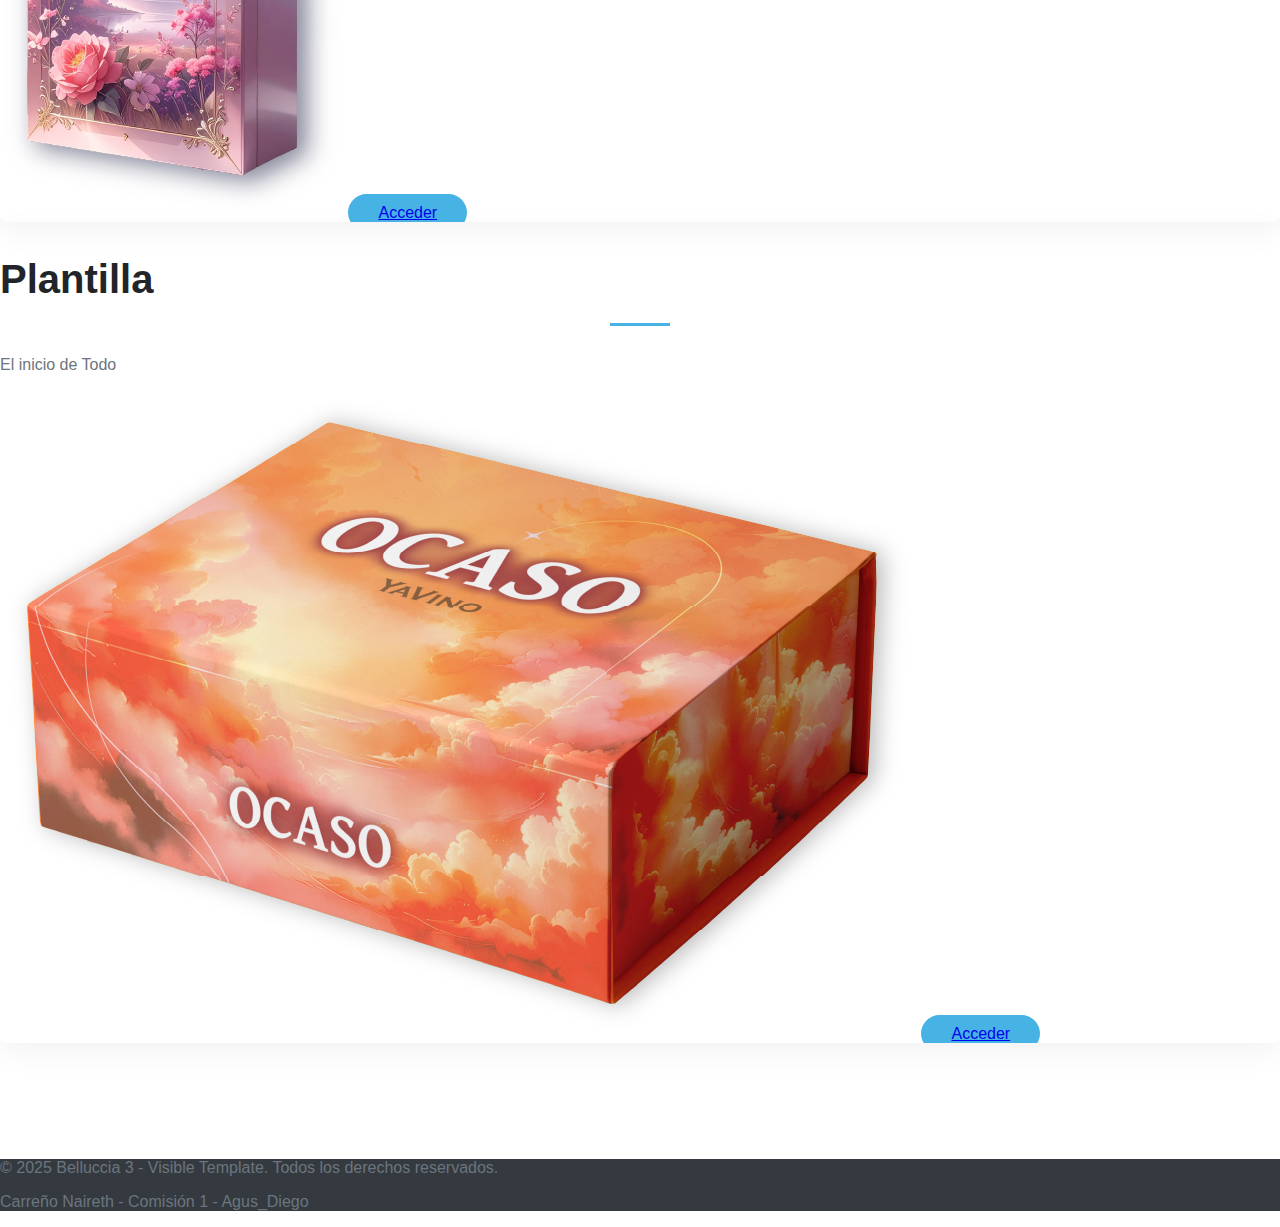
<file: pre_page.html>
<!DOCTYPE html>
<html lang="es">
<head>
    <!-- Configuración básica del documento -->
    <meta charset="UTF-8">
    <meta name="viewport" content="width=device-width, initial-scale=1.0">
    <title>Plantilla Visible - Belluccia 3</title>

    <!-- Tipografía desde Google Fonts -->
    <link href="https://fonts.googleapis.com/css2?family=Namdhinggo:wght@400;700;800&display=swap" rel="stylesheet">
    <link href="https://fonts.googleapis.com/css2?family=Raleway:wght@400;600;700&display=swap" rel="stylesheet">

    <!-- Framework CSS de Bootstrap -->
    <link href="https://cdn.jsdelivr.net/npm/bootstrap@5.3.7/dist/css/bootstrap.min.css" rel="stylesheet" integrity="sha384-LN+7fdVzj6u52u30Kp6M/trliBMCMKTyK833zpbD+pXdCLuTusPj697FH4R/5mcr" crossorigin="anonymous">

    <!-- Bootstrap Icons -->
    <link rel="stylesheet" href="https://cdn.jsdelivr.net/npm/bootstrap-icons@1.11.3/font/bootstrap-icons.css">

    <!-- Estilos personalizados -->
    <link rel="stylesheet" href="styles.css">
</head>
<body>

<!-- NAVBAR: Menú de navegación fijo superior -->





<!-- /HERO -->

<!-- PLANES DE SUSCRIPCIÓN: Sección con 3 opciones destacadas-->
<section id="#turitualmensual" class="section-spacing container-fluid text-center bgMensuales">
  <div class="container">
    <h2 class="h5-custom mb-3">Bienvenidos a YaVino</h2>
    <img src="img/rituales.png" alt="separador" class="mb-4">
    <p class="p-light mx-auto mb-5" style="max-width: 720px;">
      Este espacio reúne los caminos que trazamos. Aquí encontrarán los accesos a cada uno de los sitios desarrollados, según lo solicitado por la cátedra.
    </p>

    <div class="row gx-5">
      <!-- ALBA -->
      <div class="col-md-4 mb-4">
        <div class="card p-4 pt-5 h-100 card-alba">
          <h2 class="h2-alba text-center">Index</h2>
          <p class="p-alba">El portal al ritual</p>
          <img src="img/Alba.png" class="img-fluid img-rounded my-3" alt="Plan Básico">
           <a href="index.html" class="btn btn-dark mt-3">Acceder</a>
        </div>
      </div>

      <!-- AURORA -->
      <div class="col-md-4 mb-4">
        <div class="card p-4 pt-5 h-100 card-aurora">
          <h2 class="h2-aurora text-center">Detalle</h2>
          <p class="p-aurora">El desarrollo prometido</p>
          <img src="img/Aurora.png" class="img-fluid img-rounded my-3" alt="Plan Pro">
                    <a href="detalle.html" class="btn btn-dark mt-3">Acceder</a>
        </div>
      </div>

      <!-- OCASO -->
      <div class="col-md-4 mb-4">
        <div class="card p-4 pt-5 h-100 card-ocaso">
          <h2 class="h2-ocaso text-center">Plantilla</h2>
          <p class="p-ocaso">El inicio de Todo</p>
          <img src="img/Ocaso.png" class="img-fluid img-rounded my-3" alt="Plan Full">
          <a href="index_plantilla.html" class="btn btn-dark mt-2 ">Acceder</a>
        </div>
      </div>
    </div>
  </div>
</section>



<!-- /FOOTER -->

<!-- FOOTER: Pie de página -->
<footer class="text-center py-4">
  <div class="container">
    <p style="color: var(--secondary-color)">© 2025 Belluccia 3 - Visible Template. Todos los derechos reservados.</p>
    <p style="color: var(--secondary-color)">Carreño Naireth - Comisión 1 - Agus_Diego</p>
  </div>
</footer>
<!-- /FOOTER -->

<!-- Bootstrap Bundle JS (incluye Popper) -->
<script src="https://cdn.jsdelivr.net/npm/bootstrap@5.3.7/dist/js/bootstrap.bundle.min.js" integrity="sha384-ndDqU0Gzau9qJ1lfW4pNLlhNTkCfHzAVBReH9diLvGRem5+R9g2FzA8ZGN954O5Q" crossorigin="anonymous"></script>

<!-- Script personalizado para cambiar el navbar al hacer scroll -->
<script>
window.addEventListener('scroll', function() {
  const navbar = document.querySelector('.navbar');
  navbar.classList.toggle('scrolled', window.scrollY > 50);
});
</script>

<!-- Scripts adicionales -->
<script src="scripts.js"></script>
</body>
</html>
</file>
<file: styles.css>
/* 1. VARIABLES DE DISEÑO */
:root {
  --primary-color: #47b2e4;
  --secondary-color: #6c757d;
  --light-color: #f8f9fa;
  --dark-color: #343a40;
  --font-family-base: 'Poppins', sans-serif;
}

/* 2. ESTILOS GENERALES */
body {
  font-family: var(--font-family-base);
  color: #212529;
  background-color: #ffffff;
  margin: 0;
  padding: 0;
  scroll-behavior: smooth;
}

/* 3. NAVBAR */
.navbar {
  background-color: transparent;
  transition: background-color 0.3s, box-shadow 0.3s;
  padding: 15px 0;
}

.navbar.scrolled {
  background-color: #fff;
  box-shadow: 0px 4px 20px rgba(0, 0, 0, 0.05);
}

.navbar-brand {
  font-weight: 600;
  font-size: 1.7rem;
  color: var(--dark-color);
}

.nav-link {
  color: var(--dark-color);
  font-weight: 500;
  margin-left: 20px;
  transition: color 0.3s;
}

.nav-link:hover {
  color: var(--primary-color);
}

/* 4. HERO */
.row.p-5 {
  min-height: 90vh;
  display: flex;
  align-items: center;
  padding-top: 100px;
}

h1, h2, h3, h4, h5 {
  font-weight: 600;
  line-height: 1.2;
}

h1 {
  font-size: 3rem;
  margin-bottom: 20px;
  color: var(--dark-color);
}

p {
  font-size: 1rem;
  color: #6c757d;
}

/* Botones */
.btn {
  border-radius: 50px;
  padding: 10px 30px;
  font-weight: 500;
  transition: all 0.3s ease-in-out;
}

.btn-dark {
  background-color: var(--primary-color);
  border: none;
}

.btn-dark:hover {
  background-color: #369cc5;
}

.btn-outline-dark {
  border: 2px solid var(--primary-color);
  color: var(--primary-color);
}

.btn-outline-dark:hover {
  background-color: var(--primary-color);
  color: #fff;
}

/* 5. SECCIONES */
section {
  padding: 100px 0;
}

section h2 {
  font-size: 2.5rem;
  margin-bottom: 30px;
  position: relative;
}

section h2::after {
  content: "";
  display: block;
  width: 60px;
  height: 3px;
  background: var(--primary-color);
  margin: 20px auto 0;
}

/* 6. CARDS */
.card {
  border: none;
  border-radius: 8px;
  overflow: hidden;
  box-shadow: 0px 10px 30px rgba(0, 0, 0, 0.05);
  transition: transform 0.3s;
}

.card:hover {
  transform: translateY(-5px);
}

.card-title {
  font-size: 1.25rem;
  font-weight: 600;
  color: var(--dark-color);
}

.masonry__container {
  column-count: 4;
  column-gap: 1rem;
}

.masonry__item {
  width: 100%;
  display: block;
  margin-bottom: 1rem;
  border-radius: 8px;
}

.card-text {
  color: #6c757d;
}

/* 7. TESTIMONIOS */
.blockquote {
  background-color: var(--light-color);
  border-left: 4px solid var(--primary-color);
  padding: 20px;
  border-radius: 5px;
}

/* 8. FORMULARIO */
form .form-control {
  border-radius: 8px;
  border: 1px solid #ced4da;
}

form button.btn-primary {
  background-color: var(--primary-color);
  border: none;
  width: 100%;
  border-radius: 50px;
  margin-top: 20px;
}

/* 9. FOOTER */
footer {
  background-color: var(--dark-color);
  color: #ffffff;
  font-size: 0.9rem;
}

/* 10. IMÁGENES */
img.rounded-circle {
  border: 5px solid var(--light-color);
}

/* 11. GALERÍA */
.container .row img {
  transition: transform 0.3s, box-shadow 0.3s;
}

.container .row img:hover {
  transform: scale(1.05);
  box-shadow: 0px 8px 20px rgba(0, 0, 0, 0.1);
}

/* ============================== */
/* CUSTOM HELPER CLASSES */
/* ============================== */

/* ============================== */
/* CUSTOM HELPER CLASSES */
/* ============================== */

/* TITULOS */
.h1-custom {
  font-size: 3rem;
  font-weight: 700;
  line-height: 1.2;
  color: var(--dark-color);
}

.h2-custom {
  font-size: 2.5rem;
  font-weight: 600;
  line-height: 1.3;
  color: var(--dark-color);
}

.h3-custom {
  font-size: 2rem;
  font-weight: 600;
  line-height: 1.4;
  color: var(--dark-color);
}

.h4-custom {
  font-size: 1.5rem;
  font-weight: 600;
  color: var(--dark-color);
}

/* PÁRRAFOS Y TEXTOS */
.p-custom {
  font-size: 1rem;
  color: var(--secondary-color);
  line-height: 1.6;
}

.lead-custom {
  font-size: 1.25rem;
  font-weight: 400;
  color: var(--secondary-color);
}

/* FONDOS E IMÁGENES */
.bg-cover {
  background-size: cover;
  background-position: center;
  background-repeat: no-repeat;
}

.bg-overlay-light {
  background-color: rgba(255,255,255,0.7);
  backdrop-filter: blur(5px);
}

.bg-overlay-dark {
  background-color: rgba(0,0,0,0.5);
  backdrop-filter: blur(5px);
  color: #fff;
}

.img-rounded {
  border-radius: 8px;
  overflow: hidden;
}

/* TEXTOS ADICIONALES */
.text-uppercase-custom {
  text-transform: uppercase;
  letter-spacing: 1px;
}

.text-bold {
  font-weight: 700;
}

.text-muted-custom {
  color: #6c757d;
}

/* ESPACIADOS */
.section-spacing {
  padding-top: 100px;
  padding-bottom: 100px;
}

.section-spacing-sm {
  padding-top: 50px;
  padding-bottom: 50px;
}


/* ============================== */
/* MEDIA QUERIES */
/* ============================== */

@media (max-width: 768px) {
  h1 {
    font-size: 2.5rem;
  }
  .navbar-brand {
    font-size: 1.5rem;
  }
}

@media screen and (max-width: 992px) {
  .masonry__container {
    column-count: 3;
  }
}

@media screen and (max-width: 768px) {
  .masonry__container {
    column-count: 2;
  }
}

@media screen and (max-width: 576px) {
  .masonry__container {
    column-count: 1;
  }
}
</file>
